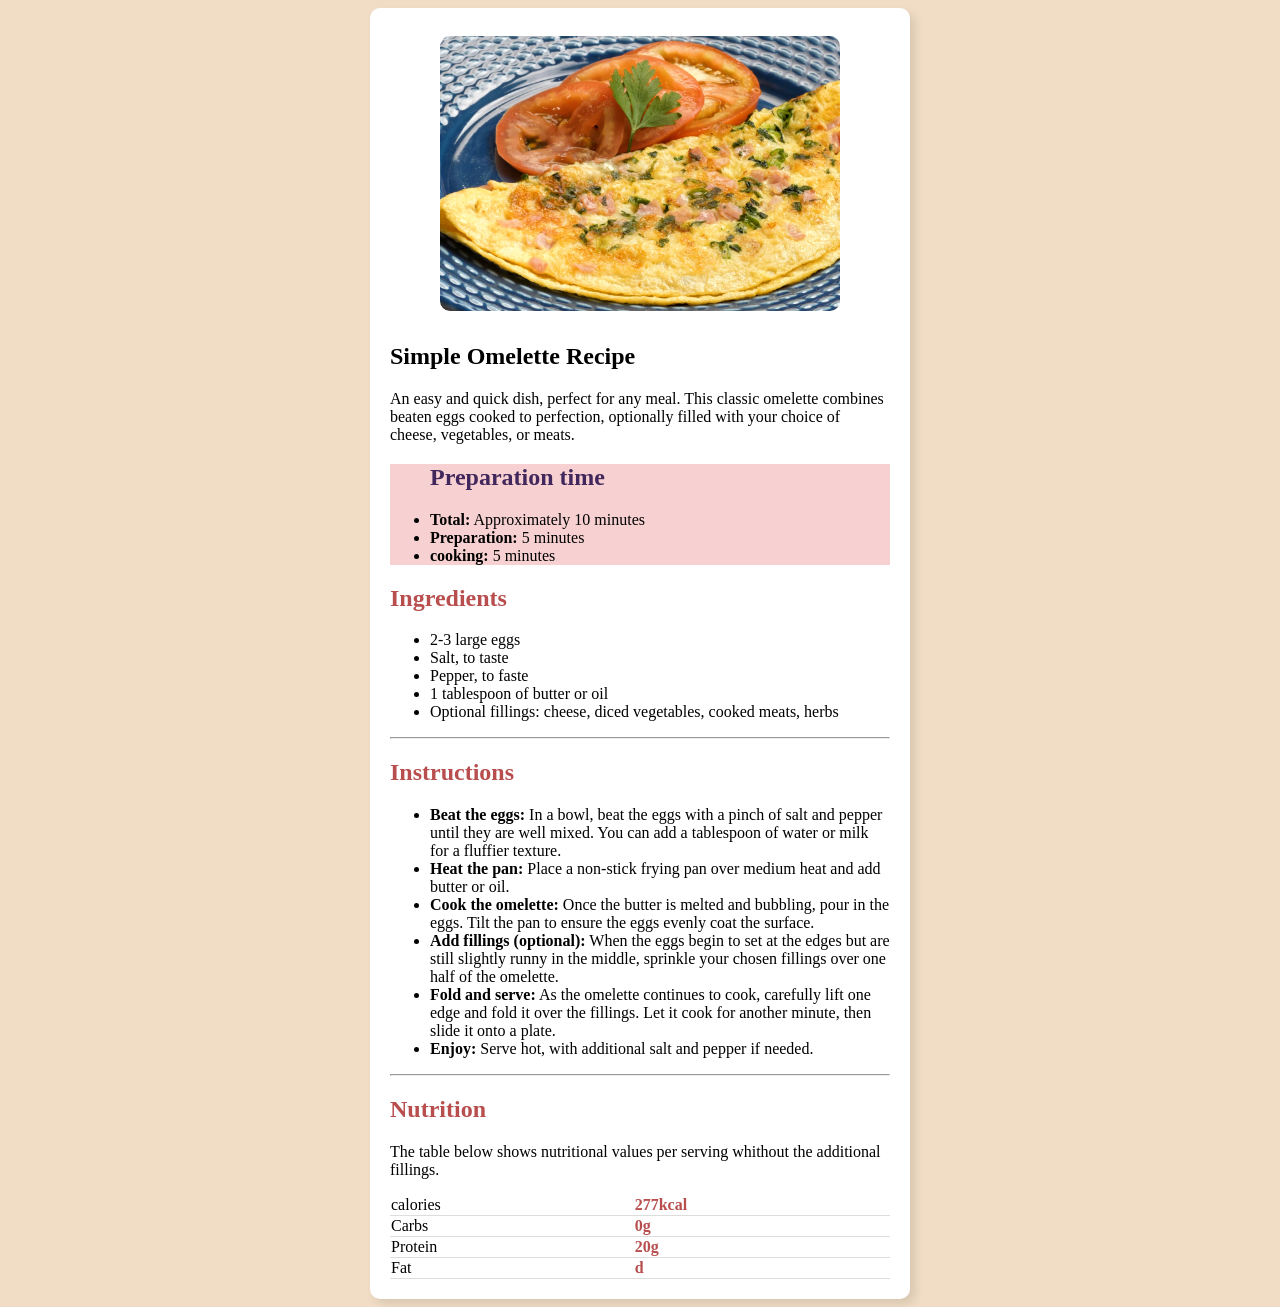
<file: index.html>
<!DOCTYPE html>
<html lang="pt">
<head>
    <meta charset="UTF-8">
    <meta name="viewport" content="width=
    , initial-scale=1.0">
    <title>receita</title>
    <style>
        
    section{
    background-color:rgb(255, 255, 255);
    border-radius: 10px;
    padding: 20px;
    width: 500px;
    margin: auto;
    box-shadow: 5px 5px 10px rgba(0, 0, 0, 0.1);
        }
        
    img{
        width: 400px;
    }
    body{
        background-color: rgb(241, 221, 197);
    }
    #rcorners2 {
    border-radius: 25px;
    border: 2px;
    padding: 20px;
    width: 200px;
    height: 150px;
    }
    img{
    border: 2px;
    border-radius: 18px;
    padding: 8px;
    }
    table {
    border-collapse: collapse;
    width: 100%;
    }
    tr {
    border-bottom:1px solid #ddd;
    }
    font-face {
    font-family: Outfit;
    src: url('assets/fonts/outfit/Outfit-VariableFont_wght.ttf');
    font-weight: 200;
    }

    font-face {
    font-family: YoungSerif;
    src: url('assets/fonts/young-serif/YoungSerif-Regular.ttf');
    }
    </style>
</head>

<body>   
<section>
    <center><img src="322150-original.webp" alt="";></center>
    <h1> Simple Omelette Recipe</h1>
    <p>An easy and quick dish, perfect for any meal. This classic omelette combines beaten eggs cooked to perfection, optionally filled with your choice of cheese, vegetables, or meats. 
    </p>
    <p >
        
        <ul style="background-color: rgb(247, 209, 209);">
        <h1 style="color: rgb(65, 39, 92);"><strong>Preparation time</strong></h1>
        <li><strong>Total:</strong> Approximately 10 minutes 
        <li><strong>Preparation:</strong> 5 minutes 
        <li> <strong>cooking:</strong> 5 minutes 
        </ul>
    </p>
    
    <h1 style="color: rgb(184, 78, 78);"><strong>Ingredients</strong></h1>
        <p><ul>
        <li>2-3 large eggs 
        <li>Salt, to taste 
        <li>Pepper, to faste 
        <li>1 tablespoon of butter or oil 
        <li>Optional fillings: cheese, diced vegetables, cooked meats, herbs
    </ul>
    </p>
    <hr>
    <h1 style="color: rgb(184, 78, 78);">Instructions</h1>
    
    <p>
        <ul>
        <li><strong>Beat the eggs:</strong> In a bowl, beat the eggs with a pinch of salt and pepper until they are well mixed. You can add a tablespoon of water or milk for a fluffier texture. 
        <li><strong>Heat the pan:</strong> Place a non-stick frying pan over medium heat and add butter or oil. 
        <li><strong>Cook the omelette:</strong> Once the butter is melted and bubbling, pour in the eggs. Tilt the pan to ensure the eggs evenly coat the surface. 
        <li><strong>Add fillings (optional):</strong> When the eggs begin to set at the edges but are still slightly runny in the middle, sprinkle your chosen fillings over one half of the omelette. 
        <li><strong>Fold and serve:</strong> As the omelette continues to cook, carefully lift one edge and fold it over the fillings. Let it cook for another minute, then slide it onto a plate. 
        <li><strong>Enjoy:</strong> Serve hot, with additional salt and pepper if needed.
    </ul>
    <hr>
    </p>
    <h1 style="color: rgb(184, 78, 78);">Nutrition</h1>
    <p>The table below shows nutritional values per serving whithout the additional fillings.</p>
    <table style="width:100%">
        <tr>
          <td>calories</td>
          <td style="color: rgb(184, 78, 78);"><strong> 277kcal</strong></td>
          
        </tr>
        <tr>
            <td>Carbs</td>
            <td style="color: rgb(184, 78, 78);"><strong>0g</strong></td>
            
        </tr>
        <tr>
            <td>Protein</td>
            <td style="color: rgb(184, 78, 78);"><strong>20g</strong></td>
            
        </tr>
        <tr>
            <td>Fat</td>
            <td style="color: rgb(184, 78, 78);"><strong>d</strong></td>
            
        </tr>
      </table>
</section>
</body>
</html>
</file>
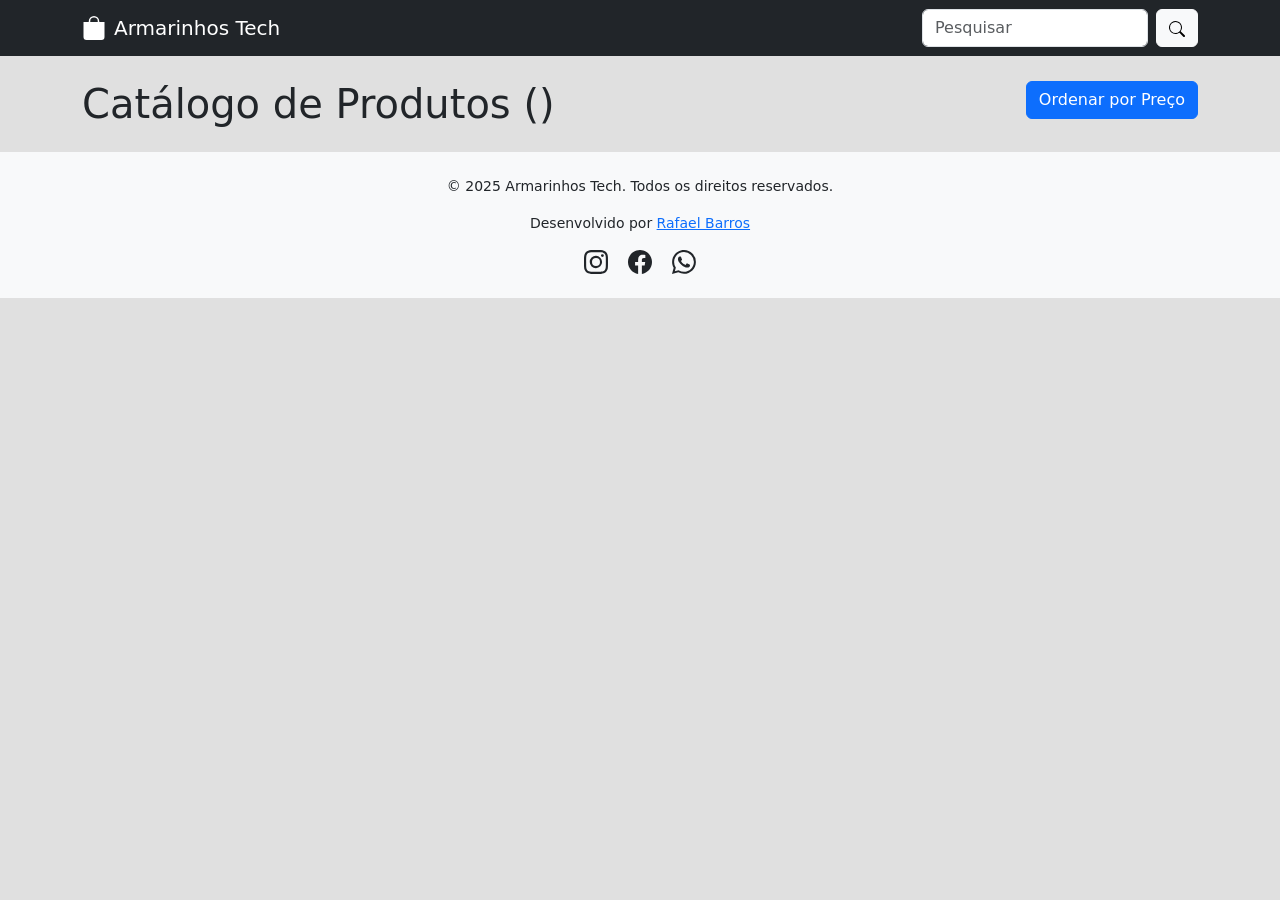
<file: loja/index.html>
<!DOCTYPE html>
<html lang="pt-BR">
<head>
  <meta charset="UTF-8" />
  <meta name="viewport" content="width=device-width, initial-scale=1.0"/>
  <title>Armarinhos Tech</title>
  <link href="https://cdn.jsdelivr.net/npm/bootstrap@5.3.2/dist/css/bootstrap.min.css" rel="stylesheet"/>
  <link rel="stylesheet" href="style.css" />
</head>
<body>

  <nav class="navbar navbar-expand-lg navbar-dark bg-dark">
    <div class="container">
      <a class="navbar-brand d-flex align-items-center" href="#">
        <svg xmlns="http://www.w3.org/2000/svg" width="24" height="24" fill="currentColor" class="bi bi-bag-fill me-2" viewBox="0 0 16 16">
          <path d="M8 1a2.5 2.5 0 0 1 2.5 2.5V4h-5v-.5A2.5 2.5 0 0 1 8 1m3.5 3v-.5a3.5 3.5 0 1 0-7 0V4H1v10a2 2 0 0 0 2 2h10a2 2 0 0 0 2-2V4z"/>
        </svg>
        Armarinhos Tech
      </a>
      <button class="navbar-toggler" type="button" data-bs-toggle="collapse" data-bs-target="#navbarNav">
        <span class="navbar-toggler-icon"></span>
      </button>
      <form class="d-flex" role="search">
        <input class="form-control me-2" type="search" id="filtro-nome" placeholder="Pesquisar" aria-label="Search" />
        <button class="btn btn-light" type="submit" id="btn-pesquisa">
          <svg xmlns="http://www.w3.org/2000/svg" width="16" height="16" fill="currentColor" class="bi bi-search" viewBox="0 0 16 16">
            <path d="M11.742 10.344a6.5 6.5 0 1 0-1.397 1.398h-.001q.044.06.098.115l3.85 3.85a1 1 0 0 0 1.415-1.414l-3.85-3.85a1 1 0 0 0-.115-.1zM12 6.5a5.5 5.5 0 1 1-11 0 5.5 5.5 0 0 1 11 0"/>
          </svg>
        </button>
      </form>
    </div>
  </nav>

  <div class="container my-4">
    <div class="d-flex justify-content-between align-items-center mb-3">
      <h1>Catálogo de Produtos (<span id="total-produtos"></span>)</h1>
        <div class="mb-3">
            <button id="ordenar-preco" class="btn btn-primary">
                Ordenar por Preço
            </button>
        </div>
    </div>
    <div id="lista-produtos" class="row gy-4"></div>
  </div>

  <script src="https://code.jquery.com/jquery-3.7.1.min.js"></script>
  <script src="https://cdn.jsdelivr.net/npm/bootstrap@5.3.2/dist/js/bootstrap.bundle.min.js"></script>
  <script src="script.js"></script>

  <footer class="text-center mt-4 p-4 bg-light">
    <p>&copy; 2025 Armarinhos Tech. Todos os direitos reservados.</p>
      <p>Desenvolvido por <a href="#">Rafael Barros</a></p>
      <div>
        <svg xmlns="http://www.w3.org/2000/svg" width="24" height="24" fill="currentColor" class="bi bi-instagram mx-2" viewBox="0 0 16 16">
          <path d="M8 0C5.829 0 5.556.01 4.703.048 3.85.088 3.269.222 2.76.42a3.9 3.9 0 0 0-1.417.923A3.9 3.9 0 0 0 .42 2.76C.222 3.268.087 3.85.048 4.7.01 5.555 0 5.827 0 8.001c0 2.172.01 2.444.048 3.297.04.852.174 1.433.372 1.942.205.526.478.972.923 1.417.444.445.89.719 1.416.923.51.198 1.09.333 1.942.372C5.555 15.99 5.827 16 8 16s2.444-.01 3.298-.048c.851-.04 1.434-.174 1.943-.372a3.9 3.9 0 0 0 1.416-.923c.445-.445.718-.891.923-1.417.197-.509.332-1.09.372-1.942C15.99 10.445 16 10.173 16 8s-.01-2.445-.048-3.299c-.04-.851-.175-1.433-.372-1.941a3.9 3.9 0 0 0-.923-1.417A3.9 3.9 0 0 0 13.24.42c-.51-.198-1.092-.333-1.943-.372C10.443.01 10.172 0 7.998 0zm-.717 1.442h.718c2.136 0 2.389.007 3.232.046.78.035 1.204.166 1.486.275.373.145.64.319.92.599s.453.546.598.92c.11.281.24.705.275 1.485.039.843.047 1.096.047 3.231s-.008 2.389-.047 3.232c-.035.78-.166 1.203-.275 1.485a2.5 2.5 0 0 1-.599.919c-.28.28-.546.453-.92.598-.28.11-.704.24-1.485.276-.843.038-1.096.047-3.232.047s-2.39-.009-3.233-.047c-.78-.036-1.203-.166-1.485-.276a2.5 2.5 0 0 1-.92-.598 2.5 2.5 0 0 1-.6-.92c-.109-.281-.24-.705-.275-1.485-.038-.843-.046-1.096-.046-3.233s.008-2.388.046-3.231c.036-.78.166-1.204.276-1.486.145-.373.319-.64.599-.92s.546-.453.92-.598c.282-.11.705-.24 1.485-.276.738-.034 1.024-.044 2.515-.045zm4.988 1.328a.96.96 0 1 0 0 1.92.96.96 0 0 0 0-1.92m-4.27 1.122a4.109 4.109 0 1 0 0 8.217 4.109 4.109 0 0 0 0-8.217m0 1.441a2.667 2.667 0 1 1 0 5.334 2.667 2.667 0 0 1 0-5.334"/>
        </svg>
        <svg xmlns="http://www.w3.org/2000/svg" width="24" height="24" fill="currentColor" class="bi bi-facebook mx-2" viewBox="0 0 16 16">
          <path d="M16 8.049c0-4.446-3.582-8.05-8-8.05C3.58 0-.002 3.603-.002 8.05c0 4.017 2.926 7.347 6.75 7.951v-5.625h-2.03V8.05H6.75V6.275c0-2.017 1.195-3.131 3.022-3.131.876 0 1.791.157 1.791.157v1.98h-1.009c-.993 0-1.303.621-1.303 1.258v1.51h2.218l-.354 2.326H9.25V16c3.824-.604 6.75-3.934 6.75-7.951"/>
        </svg>
        <svg xmlns="http://www.w3.org/2000/svg" width="24" height="24" fill="currentColor" class="bi bi-whatsapp mx-2" viewBox="0 0 16 16">
          <path d="M13.601 2.326A7.85 7.85 0 0 0 7.994 0C3.627 0 .068 3.558.064 7.926c0 1.399.366 2.76 1.057 3.965L0 16l4.204-1.102a7.9 7.9 0 0 0 3.79.965h.004c4.368 0 7.926-3.558 7.93-7.93A7.9 7.9 0 0 0 13.6 2.326zM7.994 14.521a6.6 6.6 0 0 1-3.356-.92l-.24-.144-2.494.654.666-2.433-.156-.251a6.56 6.56 0 0 1-1.007-3.505c0-3.626 2.957-6.584 6.591-6.584a6.56 6.56 0 0 1 4.66 1.931 6.56 6.56 0 0 1 1.928 4.66c-.004 3.639-2.961 6.592-6.592 6.592m3.615-4.934c-.197-.099-1.17-.578-1.353-.646-.182-.065-.315-.099-.445.099-.133.197-.513.646-.627.775-.114.133-.232.148-.43.05-.197-.1-.836-.308-1.592-.985-.59-.525-.985-1.175-1.103-1.372-.114-.198-.011-.304.088-.403.087-.088.197-.232.296-.346.1-.114.133-.198.198-.33.065-.134.034-.248-.015-.347-.05-.099-.445-1.076-.612-1.47-.16-.389-.323-.335-.445-.34-.114-.007-.247-.007-.38-.007a.73.73 0 0 0-.529.247c-.182.198-.691.677-.691 1.654s.71 1.916.81 2.049c.098.133 1.394 2.132 3.383 2.992.47.205.84.326 1.129.418.475.152.904.129 1.246.08.38-.058 1.171-.48 1.338-.943.164-.464.164-.86.114-.943-.049-.084-.182-.133-.38-.232"/>
        </svg>
    </div>
  </footer>

</body>
</html>
</file>
<file: loja/style.css>
body {
  background-color: rgb(224, 224, 224);
}

.card {
  border-radius: 20px;
  box-shadow: 0 2px 8px rgba(0, 0, 0, 0.1);
  background-color: #fff;
  padding: 20px;
  text-align: center;
  height: 100%;
  display: flex;
  flex-direction: column;
  justify-content: space-between;
}

.card-img-top {
  object-fit: contain;
  height: 200px;
  width: 100%;
  border-radius: 12px;
}

.card-img-container {
  width: 100%;
  height: 200px;
  padding: 10px;
  background-color: #fff;
  border-radius: 20px;
  overflow: hidden;
}

#lista-produtos img {
  object-fit: contain;
  height: 200px;
  width: 100%;
}

footer {
  padding: 20px;
  text-align: center;
  font-size: 14px;
  background-color: rgb(33,37,41);

}

.search-bar {
  width: 100%;
  max-width: 600px;
  margin: 20px auto;
  display: flex;
  align-items: center;
}

@media (max-width: 767px) {
  .card {
    padding: 15px;
  }

  .card-img-top {
    height: 150px;
  }

  #lista-produtos .col-md-4 {
    flex: 0 0 100%;
    max-width: 100%;
  }
}
</file>
